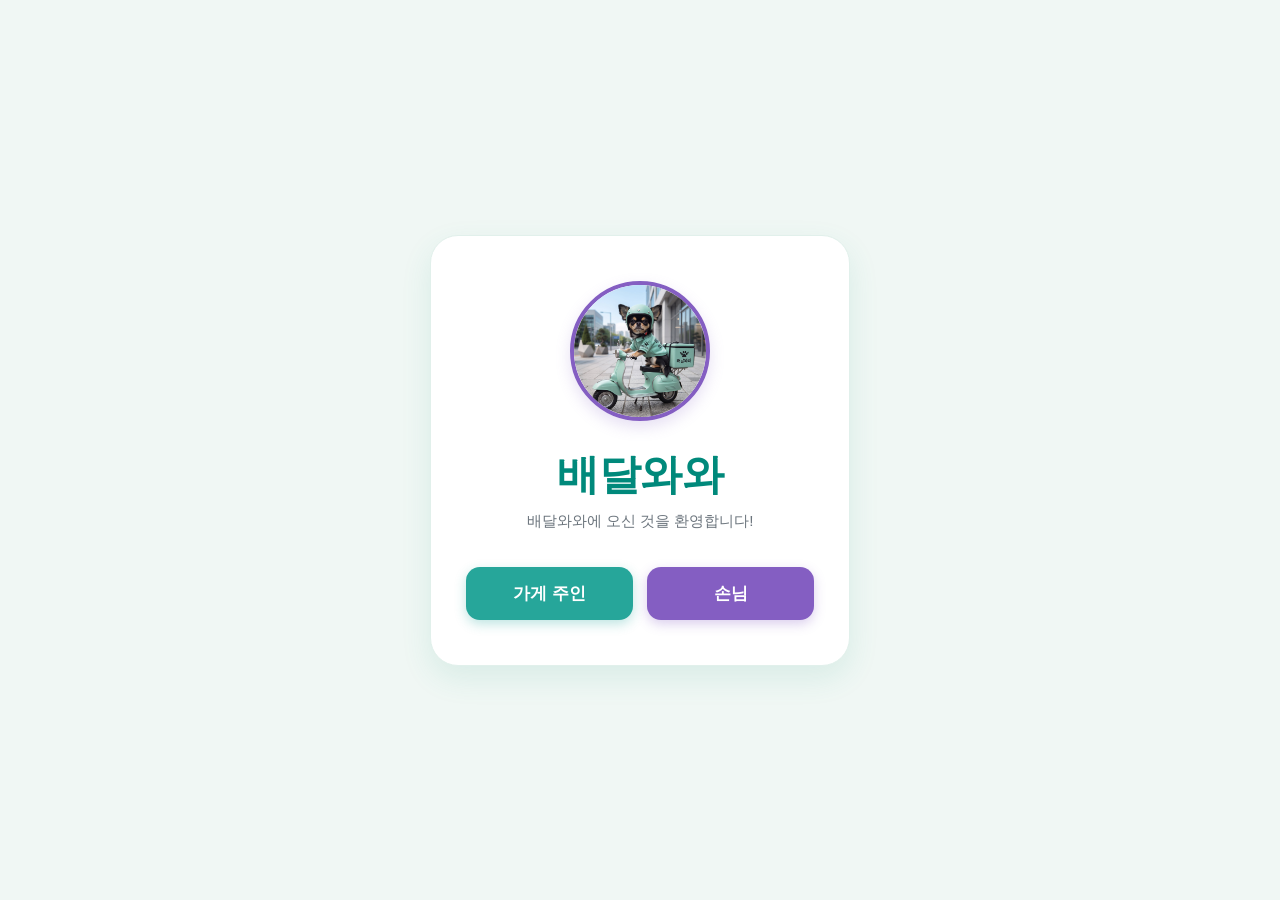
<file: index.html>
<!DOCTYPE html>
<html lang="ko">
<head>
    <meta charset="UTF-8">
    <meta name="viewport" content="width=device-width, initial-scale=1.0">
    <title>배달와와 - 환영합니다</title>
    <link rel="stylesheet" href="index.css">
</head>
<body>
    <div class="welcome-container">
        <!-- 강아지 사진 (귀여운 강아지 무료 이미지 예시) -->
        <div class="image-wrapper">
            <img src="wawa.jpg" alt="귀여운 강아지 마스코트" class="puppy-img">
        </div>

        <!-- 큰 제목 -->
        <h1 class="main-title">배달와와</h1>

        <!-- 작은 환영 멘트 -->
        <p class="sub-title">배달와와에 오신 것을 환영합니다!</p>

        <!-- 선택 버튼 영역 -->
        <div class="button-group">
            <button class="role-btn owner-btn" id="ownerBtn">가게 주인</button>
            <button class="role-btn customer-btn" id="customerBtn">손님</button>
        </div>
    </div>

    <script src="index.js"></script>
</body>
</html>
</file>
<file: index.css>
/* 기본 스타일 초기화 */
* {
    margin: 0;
    padding: 0;
    box-sizing: border-box;
}

body {
    font-family: 'Apple SD Gothic Neo', 'Malgun Gothic', sans-serif;
    /* 전체 배경: 은은한 연한 민트톤 */
    background-color: #f0f7f4; 
    display: flex;
    justify-content: center;
    align-items: center;
    height: 100vh;
}

/* 메인 컨테이너 */
.welcome-container {
    text-align: center;
    background: #ffffff;
    padding: 45px 35px;
    border-radius: 28px;
    /* 부드러운 민트 계열 그림자 */
    box-shadow: 0 12px 30px rgba(53, 162, 139, 0.12);
    width: 90%;
    max-width: 420px;
    border: 1px solid #e1f0eb;
}

/* 강아지 이미지 스타일 */
.image-wrapper {
    margin-bottom: 22px;
}

.puppy-img {
    width: 140px;
    height: 140px;
    object-fit: cover;
    border-radius: 50%;
    /* 포인트 컬러인 보라색 테두리 */
    border: 4px solid #845ec2;
    box-shadow: 0 6px 15px rgba(132, 94, 194, 0.2);
}

/* 제목 스타일 (메인: 민트/청록 계열) */
.main-title {
    font-size: 2.6rem;
    color: #00897b;
    margin-bottom: 8px;
    font-weight: 800;
    letter-spacing: -0.5px;
}

/* 서브 환영 멘트 스타일 */
.sub-title {
    font-size: 0.95rem;
    color: #6c757d;
    margin-bottom: 35px;
    font-weight: 500;
}

/* 버튼 그룹 영역 */
.button-group {
    display: flex;
    gap: 14px;
    justify-content: center;
}

/* 공통 버튼 스타일 */
.role-btn {
    flex: 1;
    padding: 15px 20px;
    font-size: 1.05rem;
    font-weight: bold;
    border: none;
    border-radius: 14px;
    cursor: pointer;
    transition: all 0.25s ease-in-out;
}

/* 가게 주인 버튼 (메인 민트 컬러) */
.owner-btn {
    background-color: #26a69a;
    color: white;
    box-shadow: 0 4px 12px rgba(38, 166, 154, 0.3);
}

.owner-btn:hover {
    background-color: #00897b;
    transform: translateY(-2px);
    box-shadow: 0 6px 15px rgba(38, 166, 154, 0.4);
}

/* 손님 버튼 (포인트 보라색 컬러) */
.customer-btn {
    background-color: #845ec2;
    color: white;
    box-shadow: 0 4px 12px rgba(132, 94, 194, 0.3);
}

.customer-btn:hover {
    background-color: #6b4c9a;
    transform: translateY(-2px);
    box-shadow: 0 6px 15px rgba(132, 94, 194, 0.4);
}
</file>
